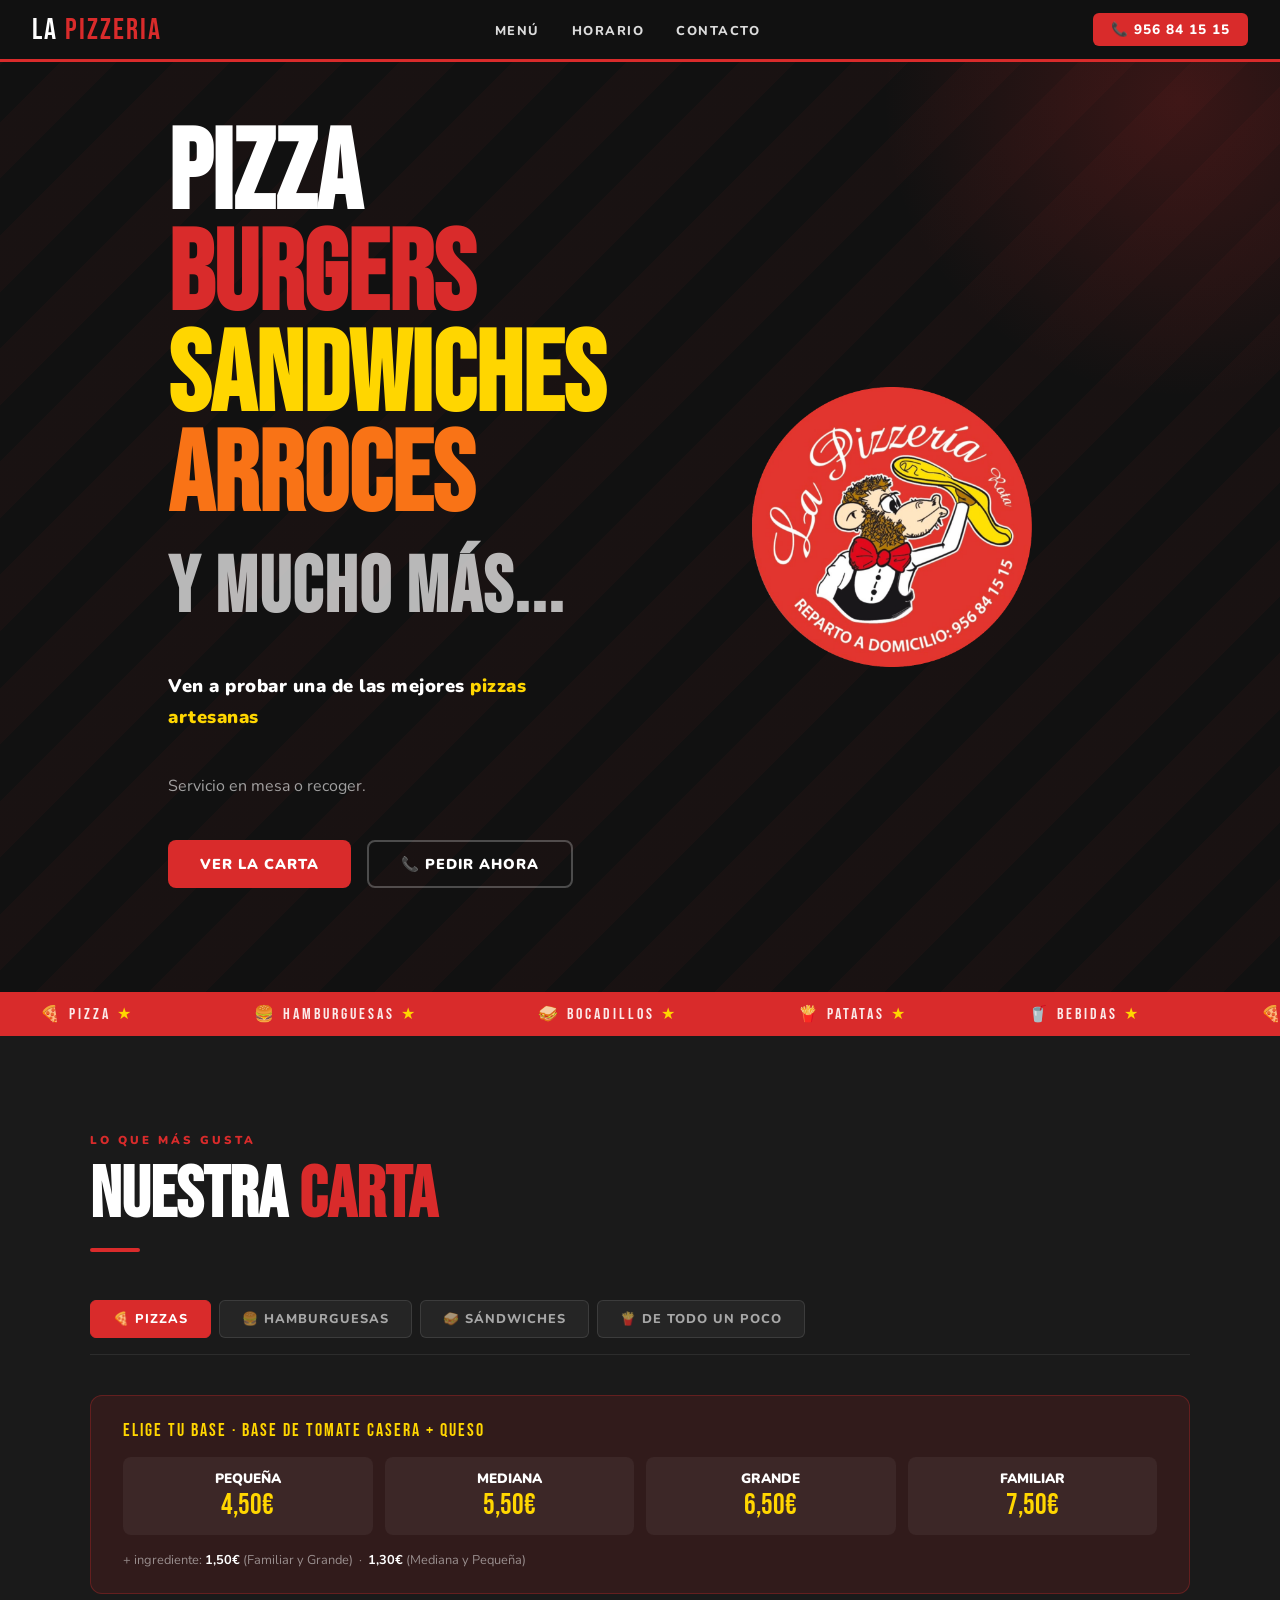
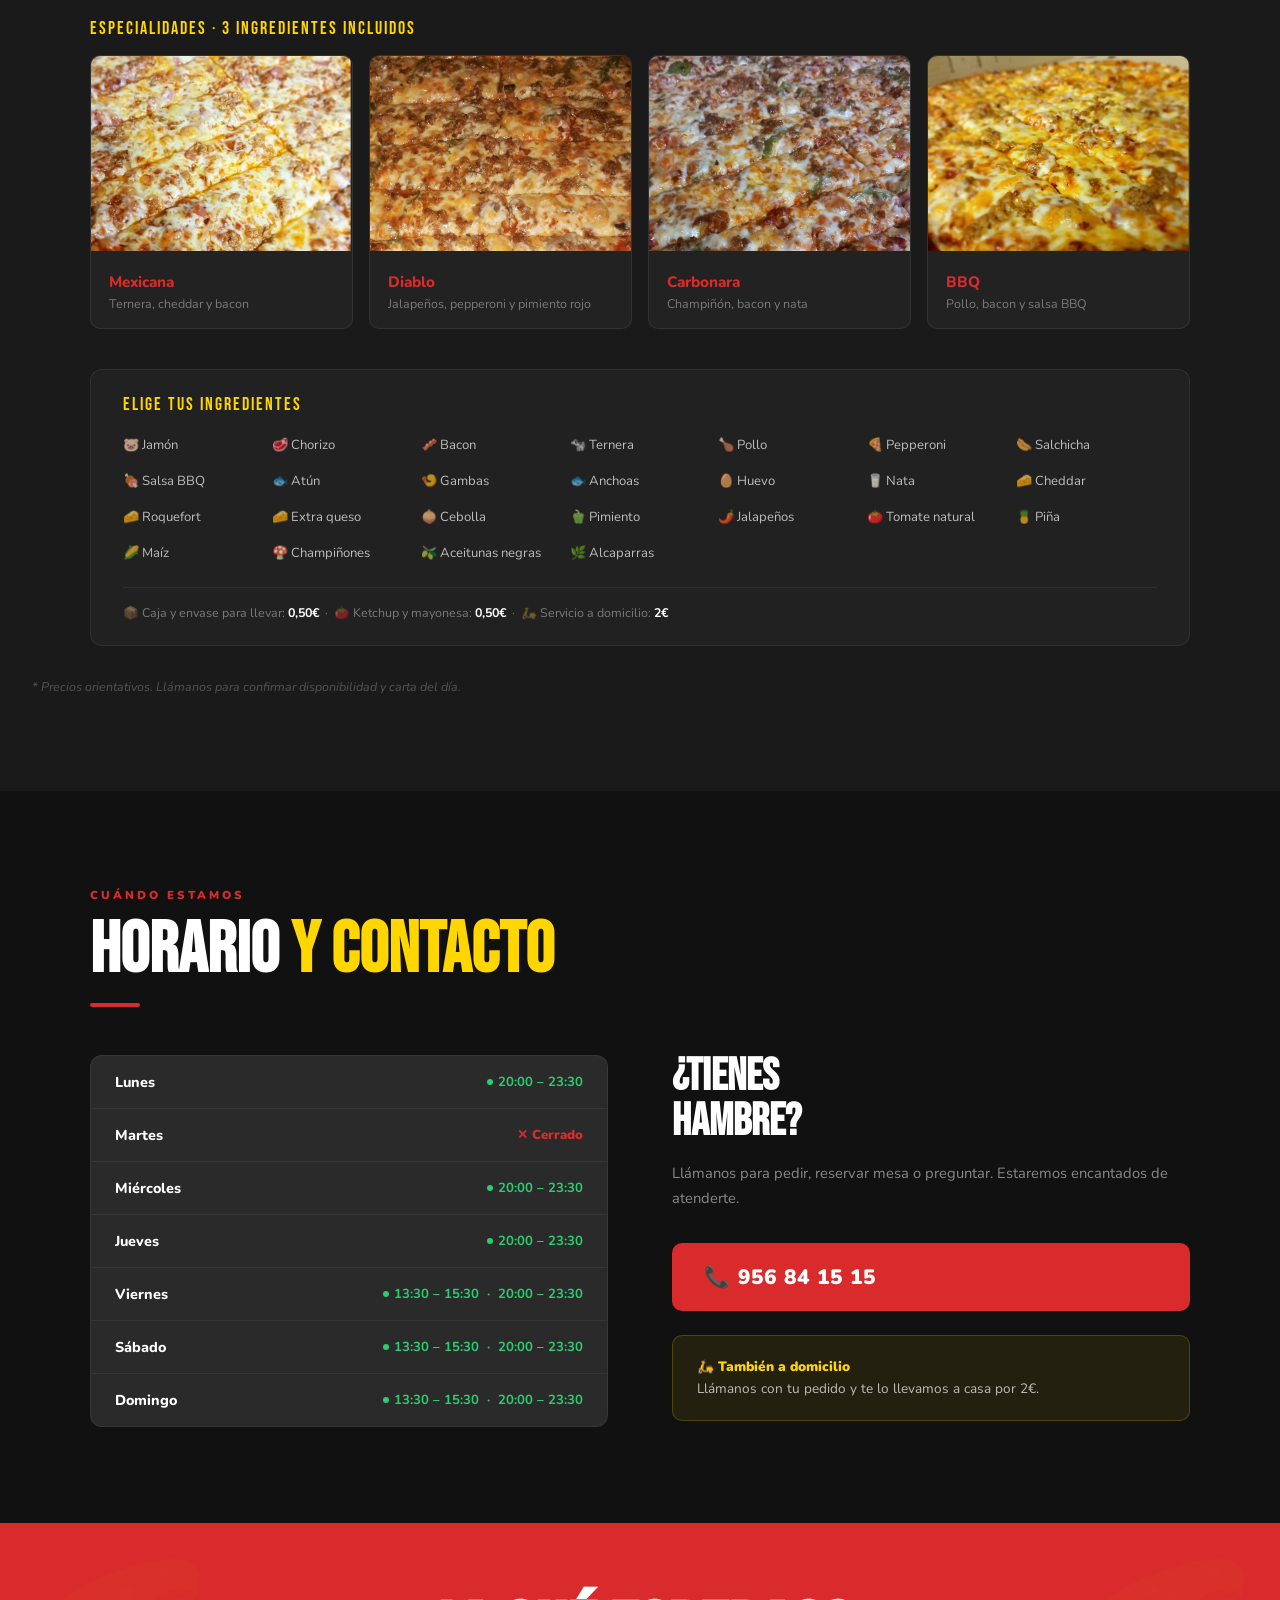
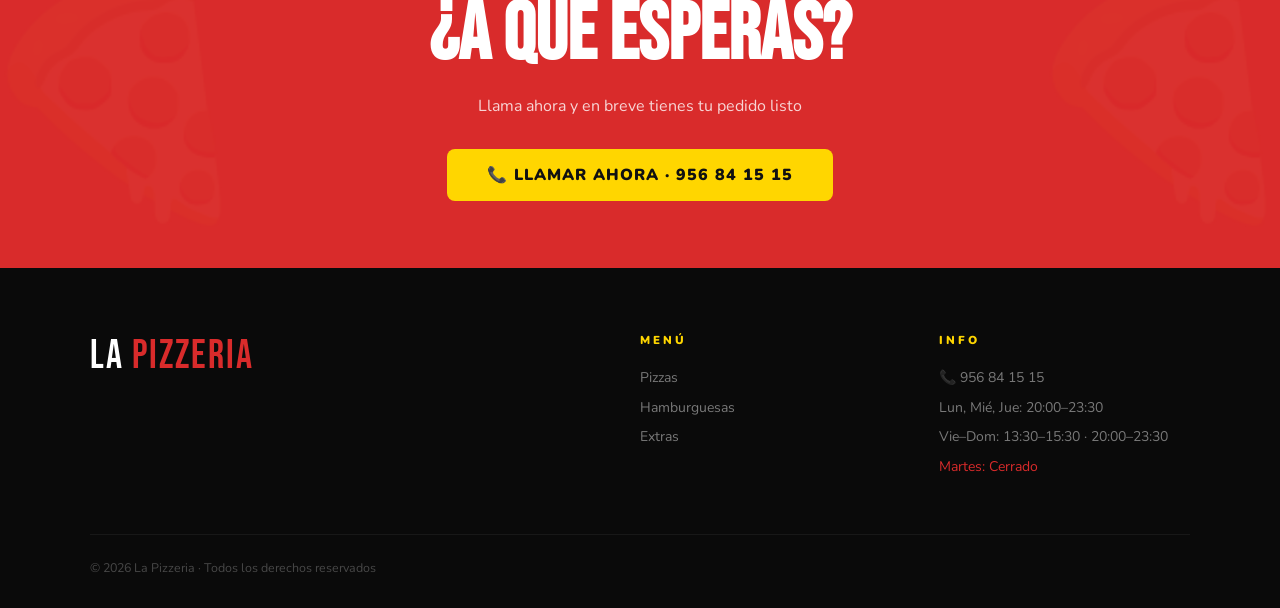
<file: pizzeria.html>
<!DOCTYPE html>
<html lang="es">
<head>
<meta charset="UTF-8">
<meta name="viewport" content="width=device-width, initial-scale=1.0">
<title>La Pizzeria · Pizza · Burgers · Sandwiches</title>
<link href="https://fonts.googleapis.com/css2?family=Bebas+Neue&family=Nunito:wght@400;600;700;800;900&display=swap" rel="stylesheet">
<style>
  :root {
    --rojo: #D92B2B;
    --rojo-oscuro: #A51F1F;
    --amarillo: #FFD600;
    --amarillo-oscuro: #E0BB00;
    --negro: #111111;
    --gris-oscuro: #1A1A1A;
    --gris-medio: #2A2A2A;
    --blanco: #FFFFFF;
    --texto-claro: rgba(255,255,255,0.85);
  }

  * { margin: 0; padding: 0; box-sizing: border-box; }
  html { scroll-behavior: smooth; }

  body {
    font-family: 'Nunito', sans-serif;
    background: var(--negro);
    color: var(--blanco);
    overflow-x: hidden;
  }

  /* NAV */
  nav {
    position: fixed;
    top: 0; left: 0; right: 0;
    z-index: 1000;
    background: var(--negro);
    border-bottom: 3px solid var(--rojo);
    padding: 0 2rem;
    height: 62px;
    display: flex;
    align-items: center;
    justify-content: space-between;
  }

  .nav-logo {
    font-family: 'Bebas Neue', sans-serif;
    font-size: 1.9rem;
    color: var(--blanco);
    letter-spacing: 2px;
  }
  .nav-logo span { color: var(--rojo); }

  .nav-links { display: flex; gap: 2rem; list-style: none; }
  .nav-links a {
    color: var(--texto-claro);
    text-decoration: none;
    font-size: 0.8rem;
    font-weight: 800;
    letter-spacing: 1.5px;
    text-transform: uppercase;
    transition: color 0.2s;
  }
  .nav-links a:hover { color: var(--amarillo); }

  .nav-tel {
    background: var(--rojo);
    color: white;
    padding: 7px 18px;
    border-radius: 6px;
    font-weight: 800;
    font-size: 0.85rem;
    letter-spacing: 1px;
    text-decoration: none;
    transition: background 0.2s;
  }
  .nav-tel:hover { background: var(--rojo-oscuro); }

  /* HERO */
  .hero {
    min-height: 100vh;
    background: var(--negro);
    display: flex;
    align-items: center;
    position: relative;
    overflow: hidden;
    padding-top: 62px;
  }

  .hero-stripes {
    position: absolute;
    inset: 0;
    background: repeating-linear-gradient(
      -45deg,
      transparent, transparent 40px,
      rgba(217,43,43,0.04) 40px, rgba(217,43,43,0.04) 80px
    );
  }

  .hero-glow {
    position: absolute;
    top: -200px; right: -200px;
    width: 600px; height: 600px;
    background: radial-gradient(circle, rgba(217,43,43,0.2) 0%, transparent 70%);
    pointer-events: none;
  }

  .hero-inner {
    position: relative;
    z-index: 2;
    max-width: 1100px;
    margin: 0 auto;
    padding: 4rem 2rem;
    display: grid;
    grid-template-columns: 1fr 1fr;
    gap: 4rem;
    align-items: center;
  }

  .hero-tag {
    display: inline-flex;
    align-items: center;
    gap: 8px;
    background: var(--rojo);
    color: white;
    font-size: 0.72rem;
    font-weight: 900;
    letter-spacing: 2px;
    text-transform: uppercase;
    padding: 6px 16px;
    border-radius: 4px;
    margin-bottom: 1.5rem;
    animation: fadeUp 0.6s ease both;
  }

  .hero-titulo {
    font-family: 'Bebas Neue', sans-serif;
    font-size: clamp(4rem, 9vw, 7rem);
    line-height: 0.9;
    color: var(--blanco);
    margin-bottom: 1rem;
    animation: fadeUp 0.6s ease 0.15s both;
  }
  .hero-titulo .acento { color: var(--rojo); }
  .hero-titulo .amarillo { color: var(--amarillo); }
.hero-titulo .naranja { color: #F97316; }
  .hero-titulo .alitas { color: #F59E0B;}
  .hero-titulo .mas{
  color: rgba(255,255,255,0.7);
   font-size: 0.7em;
  letter-spacing: 2px;
}
  .hero-desc {
    font-size: 1rem;
    color: rgba(255,255,255,0.6);
    line-height: 1.7;
    margin-bottom: 2.5rem;
    max-width: 440px;
    animation: fadeUp 0.6s ease 0.3s both;
  }

  .hero-btns {
    display: flex;
    gap: 1rem;
    flex-wrap: wrap;
    animation: fadeUp 0.6s ease 0.45s both;
  }

  .btn-rojo {
    background: var(--rojo);
    color: white;
    border: none;
    padding: 14px 32px;
    border-radius: 8px;
    font-family: 'Nunito', sans-serif;
    font-weight: 900;
    font-size: 0.9rem;
    letter-spacing: 1px;
    text-transform: uppercase;
    text-decoration: none;
    display: inline-block;
    transition: all 0.2s;
    cursor: pointer;
  }
  .btn-rojo:hover { background: var(--rojo-oscuro); transform: translateY(-2px); }

  .btn-outline {
    background: transparent;
    color: white;
    border: 2px solid rgba(255,255,255,0.25);
    padding: 12px 32px;
    border-radius: 8px;
    font-family: 'Nunito', sans-serif;
    font-weight: 900;
    font-size: 0.9rem;
    letter-spacing: 1px;
    text-transform: uppercase;
    text-decoration: none;
    display: inline-block;
    transition: all 0.2s;
  }
  .btn-outline:hover { border-color: var(--amarillo); color: var(--amarillo); }

  .hero-logo-lado {
    display: flex;
    align-items: center;
    justify-content: center;
    animation: fadeIn 1s ease 0.5s both;
  }

  .logo-circulo {
    width: 280px; height: 280px;
    border-radius: 50%;
    background: var(--gris-medio);
    border: 4px solid var(--rojo);
    display: flex;
    align-items: center;
    justify-content: center;
    box-shadow: 0 0 60px rgba(217,43,43,0.3), 0 0 120px rgba(217,43,43,0.1);
    position: relative;
  }

  .logo-circulo::before {
    content: '';
    position: absolute;
    inset: 10px;
    border-radius: 50%;
    border: 1px dashed rgba(255,255,255,0.1);
  }

  /* STRIP */
  .categorias-strip { background: var(--rojo); overflow: hidden; }
  .strip-inner {
    display: flex;
    animation: scrollStrip 20s linear infinite;
    white-space: nowrap;
  }
  .strip-item {
    padding: 12px 2.5rem;
    font-family: 'Bebas Neue', sans-serif;
    font-size: 1rem;
    letter-spacing: 3px;
    color: rgba(255,255,255,0.9);
    flex-shrink: 0;
  }
  .strip-item span { color: var(--amarillo); margin-right: 2.5rem; }

  @keyframes scrollStrip {
    from { transform: translateX(0); }
    to   { transform: translateX(-50%); }
  }

  /* MENÚ */
  .seccion-menu { padding: 6rem 2rem; background: var(--gris-oscuro); }
  .contenedor { max-width: 1100px; margin: 0 auto; }
  .seccion-header { margin-bottom: 3rem; }

  .etiqueta {
    font-size: 0.72rem;
    font-weight: 900;
    letter-spacing: 3px;
    text-transform: uppercase;
    color: var(--rojo);
    display: block;
    margin-bottom: 0.75rem;
  }

  .seccion-titulo {
    font-family: 'Bebas Neue', sans-serif;
    font-size: clamp(2.5rem, 6vw, 4.5rem);
    color: var(--blanco);
    line-height: 1;
  }
  .seccion-titulo .amarillo { color: var(--amarillo); }
  .seccion-titulo .rojo { color: var(--rojo); }

  .linea-roja { width: 50px; height: 4px; background: var(--rojo); border-radius: 2px; margin-top: 1rem; }

  .menu-tabs {
    display: flex;
    gap: 0.5rem;
    flex-wrap: wrap;
    margin-bottom: 2.5rem;
    border-bottom: 1px solid rgba(255,255,255,0.08);
    padding-bottom: 1rem;
  }

  .menu-tab {
    background: rgba(255,255,255,0.05);
    border: 1px solid rgba(255,255,255,0.1);
    color: rgba(255,255,255,0.6);
    padding: 9px 22px;
    border-radius: 6px;
    font-family: 'Nunito', sans-serif;
    font-size: 0.8rem;
    font-weight: 800;
    letter-spacing: 1px;
    text-transform: uppercase;
    cursor: pointer;
    transition: all 0.2s;
  }
  .menu-tab.activo, .menu-tab:hover {
    background: var(--rojo);
    border-color: var(--rojo);
    color: white;
  }

  .menu-grid {
    display: grid;
    grid-template-columns: repeat(auto-fill, minmax(280px, 1fr));
    gap: 1rem;
  }

  .menu-categoria { display: none; }
  .menu-categoria.visible { display: grid; }

  .menu-item {
    background: rgba(255,255,255,0.04);
    border: 1px solid rgba(255,255,255,0.07);
    border-radius: 10px;
    padding: 1.25rem 1.5rem;
    display: flex;
    justify-content: space-between;
    align-items: center;
    gap: 1rem;
    transition: all 0.2s;
  }
  .menu-item:hover {
    background: rgba(255,255,255,0.07);
    border-color: rgba(217,43,43,0.4);
    transform: translateX(4px);
  }

  .menu-nombre { font-weight: 800; font-size: 0.95rem; color: var(--blanco); margin-bottom: 3px; }
  .menu-desc { font-size: 0.78rem; color: rgba(255,255,255,0.4); line-height: 1.5; }
  .menu-precio { font-family: 'Bebas Neue', sans-serif; font-size: 1.5rem; color: var(--amarillo); white-space: nowrap; }

  /* HORARIO */
  .seccion-horario { padding: 6rem 2rem; background: var(--negro); }

  .horario-grid {
    display: grid;
    grid-template-columns: 1fr 1fr;
    gap: 4rem;
    align-items: start;
    margin-top: 3rem;
  }

  .horario-tabla {
    background: var(--gris-medio);
    border-radius: 12px;
    overflow: hidden;
    border: 1px solid rgba(255,255,255,0.06);
  }

  .horario-fila {
    display: flex;
    justify-content: space-between;
    align-items: center;
    padding: 1rem 1.5rem;
    border-bottom: 1px solid rgba(255,255,255,0.05);
    transition: background 0.2s;
  }
  .horario-fila:last-child { border-bottom: none; }
  .horario-fila:hover { background: rgba(255,255,255,0.03); }

  .dia { font-weight: 800; font-size: 0.9rem; color: var(--blanco); }
  .horas { font-size: 0.82rem; font-weight: 600; color: rgba(255,255,255,0.55); text-align: right; }

  .badge-abierto {
    display: inline-flex;
    align-items: center;
    gap: 5px;
    font-size: 0.82rem;
    font-weight: 700;
    color: #2ECC71;
  }
  .badge-abierto::before {
    content: '';
    width: 6px; height: 6px;
    background: #2ECC71;
    border-radius: 50%;
    display: inline-block;
  }

  .badge-cerrado { font-size: 0.82rem; font-weight: 900; color: var(--rojo); }

  .contacto-bloque h3 {
    font-family: 'Bebas Neue', sans-serif;
    font-size: 2.8rem;
    color: var(--blanco);
    line-height: 1;
    margin-bottom: 1rem;
  }
  .contacto-bloque p {
    color: rgba(255,255,255,0.5);
    font-size: 0.92rem;
    line-height: 1.7;
    margin-bottom: 2rem;
  }

  .tel-boton {
    display: flex;
    align-items: center;
    gap: 1rem;
    background: var(--rojo);
    color: white;
    text-decoration: none;
    padding: 1.25rem 2rem;
    border-radius: 10px;
    font-weight: 900;
    font-size: 1.3rem;
    letter-spacing: 1px;
    transition: all 0.2s;
    margin-bottom: 1.5rem;
  }
  .tel-boton:hover {
    background: var(--rojo-oscuro);
    transform: translateY(-2px);
    box-shadow: 0 8px 30px rgba(217,43,43,0.35);
  }

  .info-box {
    background: rgba(255,214,0,0.08);
    border: 1px solid rgba(255,214,0,0.2);
    border-radius: 10px;
    padding: 1.25rem 1.5rem;
  }
  .info-box p { color: rgba(255,255,255,0.7); font-size: 0.85rem; margin: 0; line-height: 1.6; }
  .info-box strong { color: var(--amarillo); font-weight: 900; }

  /* BANNER */
  .banner {
    background: var(--rojo);
    padding: 4rem 2rem;
    text-align: center;
    position: relative;
    overflow: hidden;
  }
  .banner::before, .banner::after {
    content: '🍕';
    position: absolute;
    font-size: 15rem;
    opacity: 0.04;
    top: 50%;
    transform: translateY(-50%);
  }
  .banner::before { left: -2rem; }
  .banner::after  { right: -2rem; }

  .banner h2 {
    font-family: 'Bebas Neue', sans-serif;
    font-size: clamp(2.5rem, 7vw, 5rem);
    color: white;
    margin-bottom: 0.75rem;
    position: relative;
  }
  .banner p { color: rgba(255,255,255,0.8); font-size: 1rem; margin-bottom: 2rem; position: relative; }

  .btn-amarillo {
    background: var(--amarillo);
    color: var(--negro);
    border: none;
    padding: 15px 40px;
    border-radius: 8px;
    font-family: 'Nunito', sans-serif;
    font-weight: 900;
    font-size: 1rem;
    letter-spacing: 1px;
    text-transform: uppercase;
    text-decoration: none;
    display: inline-block;
    transition: all 0.2s;
    position: relative;
  }
  .btn-amarillo:hover { background: var(--amarillo-oscuro); transform: translateY(-2px); }

  /* FOOTER */
  footer {
    background: #0A0A0A;
    padding: 4rem 2rem 2rem;
    border-top: 3px solid var(--rojo);
  }
  .footer-grid {
    display: grid;
    grid-template-columns: 2fr 1fr 1fr;
    gap: 3rem;
    max-width: 1100px;
    margin: 0 auto 3rem;
  }
  .footer-logo { font-family: 'Bebas Neue', sans-serif; font-size: 2.5rem; color: white; letter-spacing: 2px; margin-bottom: 1rem; }
  .footer-logo span { color: var(--rojo); }
  .footer-desc { font-size: 0.875rem; color: rgba(255,255,255,0.4); line-height: 1.8; max-width: 280px; }
  .footer-col h4 { font-size: 0.72rem; font-weight: 900; letter-spacing: 3px; text-transform: uppercase; color: var(--amarillo); margin-bottom: 1.25rem; }
  .footer-col ul { list-style: none; }
  .footer-col ul li { margin-bottom: 0.65rem; font-size: 0.875rem; color: rgba(255,255,255,0.45); }
  .footer-col ul li a { color: rgba(255,255,255,0.45); text-decoration: none; transition: color 0.2s; }
  .footer-col ul li a:hover { color: var(--amarillo); }
  .footer-bottom {
    max-width: 1100px;
    margin: 0 auto;
    border-top: 1px solid rgba(255,255,255,0.06);
    padding-top: 1.5rem;
    display: flex;
    justify-content: space-between;
    font-size: 0.78rem;
    color: rgba(255,255,255,0.25);
  }

  /* ANIMACIONES */
  @keyframes fadeUp {
    from { opacity: 0; transform: translateY(24px); }
    to   { opacity: 1; transform: translateY(0); }
  }
  @keyframes fadeIn {
    from { opacity: 0; }
    to   { opacity: 1; }
  }

  .appear {
    opacity: 0;
    transform: translateY(24px);
    transition: opacity 0.65s ease, transform 0.65s ease;
  }
  .appear.visible { opacity: 1; transform: translateY(0); }

  /* RESPONSIVE */
  @media (max-width: 768px) {
    .nav-links { display: none; }
    .hero-inner { grid-template-columns: 1fr; text-align: center; }
    .hero-logo-lado { display: none; }
    .hero-btns { justify-content: center; }
    .horario-grid { grid-template-columns: 1fr; }
    .footer-grid { grid-template-columns: 1fr; gap: 2rem; }
    .footer-bottom { flex-direction: column; gap: 0.5rem; text-align: center; }
    .esp-movil { grid-template-columns: repeat(2,1fr) !important; } 
  }
</style>
</head>
<body>

<!-- NAV -->
<nav>
  <span class="nav-logo">LA <span>PIZZERIA</span></span>
  <ul class="nav-links">
    <li><a href="#menu">Menú</a></li>
    <li><a href="#horario">Horario</a></li>
    <li><a href="#contacto">Contacto</a></li>
  </ul>
  <a href="tel:956 84 15 15" class="nav-tel">📞 956 84 15 15</a>
</nav>

<!-- HERO -->
<section class="hero" id="inicio">
  <div class="hero-stripes"></div>
  <div class="hero-glow"></div>
  <div class="hero-inner">
    <div>
      <h1 class="hero-titulo">
        PIZZA<br>
        <span class="acento">BURGERS</span><br>
        <span class="amarillo">SANDWICHES</span><br>
        <span class="naranja">ARROCES</span><br>
        <span class="mas">Y MUCHO MÁS...</span>
      </h1>
      <p class="hero-desc">
<p class="hero-desc" style="font-size: 1.15rem; font-weight: 900; color: white; letter-spacing: 0.5px;">
  Ven a probar una de las mejores 
  <span style="color: var(--amarillo);">pizzas artesanas</span>
</p>
</p>
      <p class="hero-desc">
        Servicio en mesa o recoger.
      </p>
      <div class="hero-btns">
        <a href="#menu" class="btn-rojo">Ver la carta</a>
        <a href="tel:956841515" class="btn-outline">📞 Pedir ahora</a>
      </div>
      <p class="hero-desc">
      </p>
    </div>
    <div class="hero-logo-lado">
  <img src="logo.png" alt="La Pizzeria" style="width: 280px; height: 280px; object-fit: contain;">
</div>
    </div>
  </div>
</section>

<!-- STRIP -->
<div class="categorias-strip">
  <div class="strip-inner">
    <span class="strip-item">🍕 PIZZA <span>★</span></span>
    <span class="strip-item">🍔 HAMBURGUESAS <span>★</span></span>
    <span class="strip-item">🥪 BOCADILLOS <span>★</span></span>
    <span class="strip-item">🍟 PATATAS <span>★</span></span>
    <span class="strip-item">🥤 BEBIDAS <span>★</span></span>
    <span class="strip-item">🍕 PIZZA <span>★</span></span>
    <span class="strip-item">🍔 HAMBURGUESAS <span>★</span></span>
    <span class="strip-item">🥪 ARROCES <span>★</span></span>
    <span class="strip-item">🍟 PATATAS <span>★</span></span>
    <span class="strip-item">🥤 BEBIDAS <span>★</span></span>
    <span class="strip-item">🍕 PIZZA <span>★</span></span>
    <span class="strip-item">🍔 HAMBURGUESAS <span>★</span></span>
    <span class="strip-item">🥪 BOCADILLOS <span>★</span></span>
    <span class="strip-item">🍟 PATATAS <span>★</span></span>
    <span class="strip-item">🥤 BEBIDAS <span>★</span></span>
    <span class="strip-item">🍕 PIZZA <span>★</span></span>
    <span class="strip-item">🍔 HAMBURGUESAS <span>★</span></span>
    <span class="strip-item">🥪 BOCADILLOS <span>★</span></span>
    <span class="strip-item">🍟 PATATAS <span>★</span></span>
    <span class="strip-item">🥤 BEBIDAS <span>★</span></span>
  </div>
</div>

<!-- MENÚ -->
<section class="seccion-menu" id="menu">
  <div class="contenedor">
    <div class="seccion-header appear">
      <span class="etiqueta">Lo que más gusta</span>
      <h2 class="seccion-titulo">NUESTRA <span class="rojo">CARTA</span></h2>
      <div class="linea-roja"></div>
    </div>

    <div class="menu-tabs appear">
      <button class="menu-tab activo" onclick="mostrarCat('pizzas',this)">🍕 Pizzas</button>
      <button class="menu-tab" onclick="mostrarCat('hamburguesas',this)">🍔 Hamburguesas</button>
      <button class="menu-tab" onclick="mostrarCat('sandwiches',this)">🥪 Sándwiches</button>
      <button class="menu-tab" onclick="mostrarCat('todo',this)">🍟 De todo un poco</button>
    </div>

    <!-- PIZZAS -->
    <div class="menu-categoria visible" id="cat-pizzas">

      <div style="background:rgba(217,43,43,0.12);border:1px solid rgba(217,43,43,0.3);border-radius:12px;padding:1.5rem 2rem;margin-bottom:1.5rem;">
        <div style="font-family:'Bebas Neue',sans-serif;font-size:1.1rem;letter-spacing:2px;color:var(--amarillo);margin-bottom:1rem;">ELIGE TU BASE · BASE DE TOMATE CASERA + QUESO</div>
        <div style="display:grid;grid-template-columns:repeat(auto-fit,minmax(160px,1fr));gap:0.75rem;">
          <div style="text-align:center;background:rgba(255,255,255,0.05);border-radius:8px;padding:0.75rem;">
            <div style="font-weight:900;font-size:0.85rem;color:white;">PEQUEÑA</div>
            <div style="font-family:'Bebas Neue',sans-serif;font-size:1.8rem;color:var(--amarillo);">4,50€</div>
          </div>
          <div style="text-align:center;background:rgba(255,255,255,0.05);border-radius:8px;padding:0.75rem;">
            <div style="font-weight:900;font-size:0.85rem;color:white;">MEDIANA</div>
            <div style="font-family:'Bebas Neue',sans-serif;font-size:1.8rem;color:var(--amarillo);">5,50€</div>
          </div>
          <div style="text-align:center;background:rgba(255,255,255,0.05);border-radius:8px;padding:0.75rem;">
            <div style="font-weight:900;font-size:0.85rem;color:white;">GRANDE</div>
            <div style="font-family:'Bebas Neue',sans-serif;font-size:1.8rem;color:var(--amarillo);">6,50€</div>
          </div>
          <div style="text-align:center;background:rgba(255,255,255,0.05);border-radius:8px;padding:0.75rem;">
            <div style="font-weight:900;font-size:0.85rem;color:white;">FAMILIAR</div>
            <div style="font-family:'Bebas Neue',sans-serif;font-size:1.8rem;color:var(--amarillo);">7,50€</div>
          </div>
        </div>
        <div style="margin-top:1rem;font-size:0.8rem;color:rgba(255,255,255,0.5);">
          + ingrediente: <strong style="color:white;">1,50€</strong> (Familiar y Grande) &nbsp;·&nbsp; <strong style="color:white;">1,30€</strong> (Mediana y Pequeña)
        </div>
      </div>
<div style="margin-bottom:1rem;">
  <div style="font-family:'Bebas Neue',sans-serif;font-size:1.1rem;letter-spacing:2px;color:var(--amarillo);margin-bottom:1rem;">ESPECIALIDADES · 3 INGREDIENTES INCLUIDOS</div>
<div class="esp-movil" style="display:grid;grid-template-columns:repeat(4,1fr);gap:1rem;margin-bottom:1.5rem;">

    <div class="menu-item" style="flex-direction:column;align-items:flex-start;gap:0.4rem;padding:0;overflow:hidden;">
      <img src="pizza1.PNG" alt="Pizza Mexicana" style="width:100%;aspect-ratio:4/3;object-fit:cover;display:block;">
      <div style="padding:0.9rem 1.1rem;">
        <div class="menu-nombre" style="color:var(--rojo);">Mexicana</div>
        <div class="menu-desc">Ternera, cheddar y bacon</div>
      </div>
    </div>

    <div class="menu-item" style="flex-direction:column;align-items:flex-start;gap:0.4rem;padding:0;overflow:hidden;">
      <img src="pizza2.PNG" alt="Pizza Diablo" style="width:100%;aspect-ratio:4/3;object-fit:cover;display:block;">
      <div style="padding:0.9rem 1.1rem;">
        <div class="menu-nombre" style="color:var(--rojo);">Diablo</div>
        <div class="menu-desc">Jalapeños, pepperoni y pimiento rojo</div>
      </div>
    </div>

    <div class="menu-item" style="flex-direction:column;align-items:flex-start;gap:0.4rem;padding:0;overflow:hidden;">
      <img src="pizza4.PNG" alt="Pizza Carbonara" style="width:100%;aspect-ratio:4/3;object-fit:cover;display:block;">
      <div style="padding:0.9rem 1.1rem;">
        <div class="menu-nombre" style="color:var(--rojo);">Carbonara</div>
        <div class="menu-desc">Champiñón, bacon y nata</div>
      </div>
    </div>

    <div class="menu-item" style="flex-direction:column;align-items:flex-start;gap:0.4rem;padding:0;overflow:hidden;">
      <img src="bbq.PNG" alt="Pizza BBQ" style="width:100%;aspect-ratio:4/3;object-fit:cover;display:block;object-position:center 30%;">
      <div style="padding:0.9rem 1.1rem;">
        <div class="menu-nombre" style="color:var(--rojo);">BBQ</div>
        <div class="menu-desc">Pollo, bacon y salsa BBQ</div>
      </div>
    </div>

  </div>
</div>

      <div style="background:rgba(255,255,255,0.03);border:1px solid rgba(255,255,255,0.07);border-radius:12px;padding:1.5rem 2rem;">
        <div style="font-family:'Bebas Neue',sans-serif;font-size:1.1rem;letter-spacing:2px;color:var(--amarillo);margin-bottom:1rem;">ELIGE TUS INGREDIENTES</div>
        <div style="display:grid;grid-template-columns:repeat(auto-fill,minmax(140px,1fr));gap:0.5rem;">
          <span style="font-size:0.82rem;color:rgba(255,255,255,0.7);padding:5px 0;">🐷 Jamón</span>
          <span style="font-size:0.82rem;color:rgba(255,255,255,0.7);padding:5px 0;">🥩 Chorizo</span>
          <span style="font-size:0.82rem;color:rgba(255,255,255,0.7);padding:5px 0;">🥓 Bacon</span>
          <span style="font-size:0.82rem;color:rgba(255,255,255,0.7);padding:5px 0;">🐄 Ternera</span>
          <span style="font-size:0.82rem;color:rgba(255,255,255,0.7);padding:5px 0;">🍗 Pollo</span>
          <span style="font-size:0.82rem;color:rgba(255,255,255,0.7);padding:5px 0;">🍕 Pepperoni</span>
          <span style="font-size:0.82rem;color:rgba(255,255,255,0.7);padding:5px 0;">🌭 Salchicha</span>
          <span style="font-size:0.82rem;color:rgba(255,255,255,0.7);padding:5px 0;">🍖 Salsa BBQ</span>
          <span style="font-size:0.82rem;color:rgba(255,255,255,0.7);padding:5px 0;">🐟 Atún</span>
          <span style="font-size:0.82rem;color:rgba(255,255,255,0.7);padding:5px 0;">🍤 Gambas</span>
          <span style="font-size:0.82rem;color:rgba(255,255,255,0.7);padding:5px 0;">🐟 Anchoas</span>
          <span style="font-size:0.82rem;color:rgba(255,255,255,0.7);padding:5px 0;">🥚 Huevo</span>
          <span style="font-size:0.82rem;color:rgba(255,255,255,0.7);padding:5px 0;">🥛 Nata</span>
          <span style="font-size:0.82rem;color:rgba(255,255,255,0.7);padding:5px 0;">🧀 Cheddar</span>
          <span style="font-size:0.82rem;color:rgba(255,255,255,0.7);padding:5px 0;">🧀 Roquefort</span>
          <span style="font-size:0.82rem;color:rgba(255,255,255,0.7);padding:5px 0;">🧀 Extra queso</span>
          <span style="font-size:0.82rem;color:rgba(255,255,255,0.7);padding:5px 0;">🧅 Cebolla</span>
          <span style="font-size:0.82rem;color:rgba(255,255,255,0.7);padding:5px 0;">🫑 Pimiento</span>
          <span style="font-size:0.82rem;color:rgba(255,255,255,0.7);padding:5px 0;">🌶️ Jalapeños</span>
          <span style="font-size:0.82rem;color:rgba(255,255,255,0.7);padding:5px 0;">🍅 Tomate natural</span>
          <span style="font-size:0.82rem;color:rgba(255,255,255,0.7);padding:5px 0;">🍍 Piña</span>
          <span style="font-size:0.82rem;color:rgba(255,255,255,0.7);padding:5px 0;">🌽 Maíz</span>
          <span style="font-size:0.82rem;color:rgba(255,255,255,0.7);padding:5px 0;">🍄 Champiñones</span>
          <span style="font-size:0.82rem;color:rgba(255,255,255,0.7);padding:5px 0;">🫒 Aceitunas negras</span>
          <span style="font-size:0.82rem;color:rgba(255,255,255,0.7);padding:5px 0;">🌿 Alcaparras</span>
        </div>
        <div style="margin-top:1.25rem;padding-top:1rem;border-top:1px solid rgba(255,255,255,0.06);font-size:0.78rem;color:rgba(255,255,255,0.4);">
          📦 Caja y envase para llevar: <strong style="color:white;">0,50€</strong> &nbsp;·&nbsp; 🍅 Ketchup y mayonesa: <strong style="color:white;">0,50€</strong> &nbsp;·&nbsp; 🛵 Servicio a domicilio: <strong style="color:white;">2€</strong>
        </div>
      </div>

    </div>

  <!-- HAMBURGUESAS -->
<div class="menu-categoria" id="cat-hamburguesas">
  <div style="display:grid;grid-template-columns:1fr auto;gap:1.5rem;align-items:stretch;">
    
    <div>
      <div class="menu-item"><div><div class="menu-nombre">Hamburguesa Simple</div></div><span class="menu-precio">3,00€</span></div>
      <div class="menu-item" style="margin-top:0.5rem;"><div><div class="menu-nombre">Hamburguesa con Queso</div></div><span class="menu-precio">3,50€</span></div>
      <div class="menu-item" style="margin-top:0.5rem;"><div><div class="menu-nombre">Hamburguesa Queso y Bacon</div></div><span class="menu-precio">4,00€</span></div>
      <div class="menu-item" style="margin-top:0.5rem;"><div><div class="menu-nombre">Hamburguesa Completa</div><div class="menu-desc">Queso, bacon, lechuga, tomate, cebolla</div></div><span class="menu-precio">4,70€</span></div>
      <div class="menu-item" style="margin-top:0.5rem;"><div><div class="menu-nombre">Hamburguesa Doble Completa</div><div class="menu-desc">Doble carne, queso, bacon, lechuga, tomate, cebolla</div></div><span class="menu-precio">5,50€</span></div>
    </div>

    <div style="width:280px;border-radius:12px;overflow:hidden;">
      <img src="hamburguesa.PNG" alt="Hamburguesa" style="width:100%;height:100%;object-fit:cover;display:block;object-position:center 60%;">
    </div>

  </div>
</div>


    <!-- SÁNDWICHES -->
    <div class="menu-categoria menu-grid" id="cat-sandwiches">
      <div class="menu-item"><div><div class="menu-nombre">Sandwich Club</div><div class="menu-desc">Jamón york, queso, lechuga, tomate, bacon, mayo</div></div><span class="menu-precio">4,90€</span></div>
      <div class="menu-item"><div><div class="menu-nombre">Sandwich Pollo</div><div class="menu-desc">Pollo a la plancha, lechuga, tomate, mayo</div></div><span class="menu-precio">3,70€</span></div>
      <div class="menu-item"><div><div class="menu-nombre">Sandwich Completo</div><div class="menu-desc">Jamón, queso, lechuga, tomate, huevo</div></div><span class="menu-precio">4,00€</span></div>
      <div class="menu-item"><div><div class="menu-nombre">Sandwich JQH</div><div class="menu-desc">Jamón, queso y huevo</div></div><span class="menu-precio">3,70€</span></div>
      <div class="menu-item"><div><div class="menu-nombre">Sandwich Mixto</div><div class="menu-desc">Jamón york y queso fundido</div></div><span class="menu-precio">3,20€</span></div>
    </div>
<!-- DE TODO UN POCO -->
<div class="menu-categoria" id="cat-todo">

  <style>
    .acordeon-item { border: 1px solid rgba(255,255,255,0.07); border-radius: 10px; overflow: hidden; margin-bottom: 0.6rem; }
    .acordeon-header {
      width: 100%; background: rgba(255,255,255,0.04); border: none; color: white;
      font-family: 'Nunito', sans-serif; font-weight: 900; font-size: 0.95rem;
      padding: 1rem 1.25rem; display: flex; justify-content: space-between; align-items: center;
      cursor: pointer; transition: background 0.2s; text-align: left; letter-spacing: 0.5px;
    }
    .acordeon-header:hover { background: rgba(255,255,255,0.08); }
    .acordeon-header.abierto { background: rgba(217,43,43,0.15); border-bottom: 1px solid rgba(217,43,43,0.2); }
    .acordeon-flecha { font-size: 0.75rem; color: var(--amarillo); transition: transform 0.3s; }
    .acordeon-header.abierto .acordeon-flecha { transform: rotate(180deg); }
    .acordeon-body { display: none; padding: 1rem 1.25rem; background: rgba(255,255,255,0.02); }
    .acordeon-body.abierto { display: block; }
    .todo-fila { display: flex; justify-content: space-between; align-items: center; padding: 0.6rem 0; border-bottom: 1px solid rgba(255,255,255,0.05); }
    .todo-fila:last-of-type { border-bottom: none; }
    .todo-nombre { font-size: 0.9rem; font-weight: 700; color: white; }
    .todo-desc { font-size: 0.75rem; color: rgba(255,255,255,0.35); margin-top: 2px; }
    .todo-precio { font-family: 'Bebas Neue', sans-serif; font-size: 1.4rem; color: var(--amarillo); white-space: nowrap; flex-shrink: 0; margin-left: 1rem; }
    .todo-nota { margin-top: 0.75rem; font-size: 0.75rem; color: rgba(255,255,255,0.35); line-height: 1.6; }
    .todo-nota strong { color: rgba(255,255,255,0.7); }
  </style>

  <!-- Patatas -->
  <div class="acordeon-item">
    <button class="acordeon-header abierto" onclick="toggleAcordeon(this)">
      <span> Patatas</span>
      <span class="acordeon-flecha">▼</span>
    </button>
    <div class="acordeon-body abierto">
      <div class="todo-fila"><div><div class="todo-nombre">Patatas Fritas</div></div><span class="todo-precio">3,00€</span></div>
      <div class="todo-fila"><div><div class="todo-nombre">Patatas con Queso</div></div><span class="todo-precio">4,20€</span></div>
      <div class="todo-fila"><div><div class="todo-nombre">Patatas Carne y Queso</div></div><span class="todo-precio">5,70€</span></div>
      <div class="todo-fila"><div><div class="todo-nombre">Patatas Bacon y Queso</div></div><span class="todo-precio">5,70€</span></div>
      <div class="todo-fila"><div><div class="todo-nombre">Aros de Cebolla</div></div><span class="todo-precio">4,50€</span></div>
    </div>
  </div>

  <!-- Nachos -->
  <div class="acordeon-item">
    <button class="acordeon-header" onclick="toggleAcordeon(this)">
      <span> Nachos</span>
      <span class="acordeon-flecha">▼</span>
    </button>
    <div class="acordeon-body">
      <div class="todo-fila"><div><div class="todo-nombre">Nachos con Queso</div></div><span class="todo-precio">6,50€</span></div>
      <div class="todo-fila"><div><div class="todo-nombre">Nachos con Carne y Queso</div></div><span class="todo-precio">7,50€</span></div>
      <div class="todo-nota">
        Extra salsa: <strong>+1,00€</strong> &nbsp;·&nbsp; Extra cheddar, BBQ, jalapeños…: <strong>+1,50€</strong><br>
        <span style="font-size:0.7rem;color:rgba(255,255,255,0.25);">*Algunos platos contienen gluten solo en sus salsas</span>
      </div>
    </div>
  </div>

  <!-- Pollo -->
  <div class="acordeon-item">
    <button class="acordeon-header" onclick="toggleAcordeon(this)">
      <span> Pollo</span>
      <span class="acordeon-flecha">▼</span>
    </button>
    <div class="acordeon-body">
      <div class="todo-fila"><div><div class="todo-nombre">Nuggets con Patatas</div></div><span class="todo-precio">4,00€</span></div>
      <div class="todo-fila"><div><div class="todo-nombre">Alitas de Pollo Caseras</div></div><span class="todo-precio">4,70€</span></div>
    </div>
  </div>

  <!-- Arroces -->
  <div class="acordeon-item">
    <button class="acordeon-header" onclick="toggleAcordeon(this)">
      <span> Arroces</span>
      <span class="acordeon-flecha">▼</span>
    </button>
    <div class="acordeon-body">
      <div class="todo-fila"><div><div class="todo-nombre">½ Arroz Frito</div></div><span class="todo-precio">6,00€</span></div>
      <div class="todo-fila"><div><div class="todo-nombre">Arroz Frito</div></div><span class="todo-precio">10,00€</span></div>
    </div>
  </div>

  <!-- Ensaladas -->
  <div class="acordeon-item">
    <button class="acordeon-header" onclick="toggleAcordeon(this)">
      <span> Ensaladas</span>
      <span class="acordeon-flecha">▼</span>
    </button>
    <div class="acordeon-body">
      <div class="todo-fila"><div><div class="todo-nombre">½ Ensalada de la Casa</div></div><span class="todo-precio">5,50€</span></div>
      <div class="todo-fila"><div><div class="todo-nombre">Ensalada de la Casa</div><div class="todo-desc">Lechuga, tomate, cebolla, zanahoria, atún</div></div><span class="todo-precio">7,00€</span></div>
    </div>
  </div>

  <!-- Perritos -->
  <div class="acordeon-item">
    <button class="acordeon-header" onclick="toggleAcordeon(this)">
      <span> Perritos</span>
      <span class="acordeon-flecha">▼</span>
    </button>
    <div class="acordeon-body">
      <div class="todo-fila"><div><div class="todo-nombre">Perrito</div></div><span class="todo-precio">3,00€</span></div>
      <div class="todo-nota">Extra perrito: <strong>+0,50€</strong> &nbsp;·&nbsp; Extra huevo: <strong>+0,70€</strong></div>
    </div>
  </div>

  <!-- Bebidas -->
  <div class="acordeon-item">
    <button class="acordeon-header" onclick="toggleAcordeon(this)">
      <span> Bebidas</span>
      <span class="acordeon-flecha">▼</span>
    </button>
    <div class="acordeon-body">
      <div class="todo-fila"><div><div class="todo-nombre">Refresco</div><div class="todo-desc">Coca-Cola, Fanta, Sprite, agua</div></div><span class="todo-precio">1,50€</span></div>
    </div>
  </div>

</div>

    </div>

    <p style="margin-top:2rem;font-size:0.78rem;color:rgba(255,255,255,0.25);font-style:italic;">
      * Precios orientativos. Llámanos para confirmar disponibilidad y carta del día.
    </p>
  </div>
</section>
<!-- HORARIO -->
<section class="seccion-horario" id="horario">
  <div class="contenedor">
    <div class="seccion-header appear">
      <span class="etiqueta">Cuándo estamos</span>
      <h2 class="seccion-titulo">HORARIO <span class="amarillo">Y CONTACTO</span></h2>
      <div class="linea-roja"></div>
    </div>

    <div class="horario-grid">
      <div class="horario-tabla appear">
        <div class="horario-fila"><span class="dia">Lunes</span><span class="badge-abierto">20:00 – 23:30</span></div>
        <div class="horario-fila"><span class="dia">Martes</span><span class="badge-cerrado">✕ Cerrado</span></div>
        <div class="horario-fila"><span class="dia">Miércoles</span><span class="badge-abierto">20:00 – 23:30</span></div>
        <div class="horario-fila"><span class="dia">Jueves</span><span class="badge-abierto">20:00 – 23:30</span></div>
        <div class="horario-fila"><span class="dia">Viernes</span><span class="badge-abierto">13:30 – 15:30 &nbsp;·&nbsp; 20:00 – 23:30</span></div>
        <div class="horario-fila"><span class="dia">Sábado</span><span class="badge-abierto">13:30 – 15:30 &nbsp;·&nbsp; 20:00 – 23:30</span></div>
        <div class="horario-fila"><span class="dia">Domingo</span><span class="badge-abierto">13:30 – 15:30 &nbsp;·&nbsp; 20:00 – 23:30</span></div>
      </div>

      <div class="contacto-bloque appear">
        <h3>¿TIENES<br>HAMBRE?</h3>
        <p>Llámanos para pedir, reservar mesa o preguntar. Estaremos encantados de atenderte.</p>
        <a href="tel:956841515" class="tel-boton">📞 956 84 15 15</a>
        <div class="info-box">
          <p><strong>🛵 También a domicilio</strong><br>
          Llámanos con tu pedido y te lo llevamos a casa por 2€.</p>
        </div>
      </div>
    </div>
  </div>
</section>

<!-- BANNER -->
<section class="banner">
  <h2>¿A QUÉ ESPERAS?</h2>
  <p>Llama ahora y en breve tienes tu pedido listo</p>
  <a href="tel:956841515" class="btn-amarillo">📞 Llamar ahora · 956 84 15 15</a>
</section>

<!-- FOOTER -->
<footer id="contacto">
  <div class="footer-grid">
    <div>
      <div class="footer-logo">LA <span>PIZZERIA</span></div>
    </div>
    <div class="footer-col">
      <h4>Menú</h4>
      <ul>
        <li><a href="#menu">Pizzas</a></li>
        <li><a href="#menu">Hamburguesas</a></li>
        <li><a href="#menu">Extras</a></li>
      </ul>
    </div>
    <div class="footer-col">
      <h4>Info</h4>
      <ul>
        <li><a href="tel:956841515">📞 956 84 15 15</a></li>
        <li>Lun, Mié, Jue: 20:00–23:30</li>
        <li>Vie–Dom: 13:30–15:30 · 20:00–23:30</li>
        <li style="color:var(--rojo);">Martes: Cerrado</li>
      </ul>
    </div>
  </div>
  <div class="footer-bottom">
    <span>© 2026 La Pizzeria · Todos los derechos reservados</span>
  </div>
</footer>

<script>
  function mostrarCat(cat, btn) {
    document.querySelectorAll('.menu-categoria').forEach(el => el.classList.remove('visible'));
    document.querySelectorAll('.menu-tab').forEach(el => el.classList.remove('activo'));
    document.getElementById('cat-' + cat).classList.add('visible');
    btn.classList.add('activo');
  }

  const obs = new IntersectionObserver(entries => {
    entries.forEach(e => { if (e.isIntersecting) e.target.classList.add('visible'); });
  }, { threshold: 0.1 });

  function toggleAcordeon(btn) {
  const body = btn.nextElementSibling;
  const estaAbierto = btn.classList.contains('abierto');
  btn.classList.toggle('abierto', !estaAbierto);
  body.classList.toggle('abierto', !estaAbierto);
}
  document.querySelectorAll('.appear').forEach(el => obs.observe(el));
</script>
</body>
</html>
</file>
